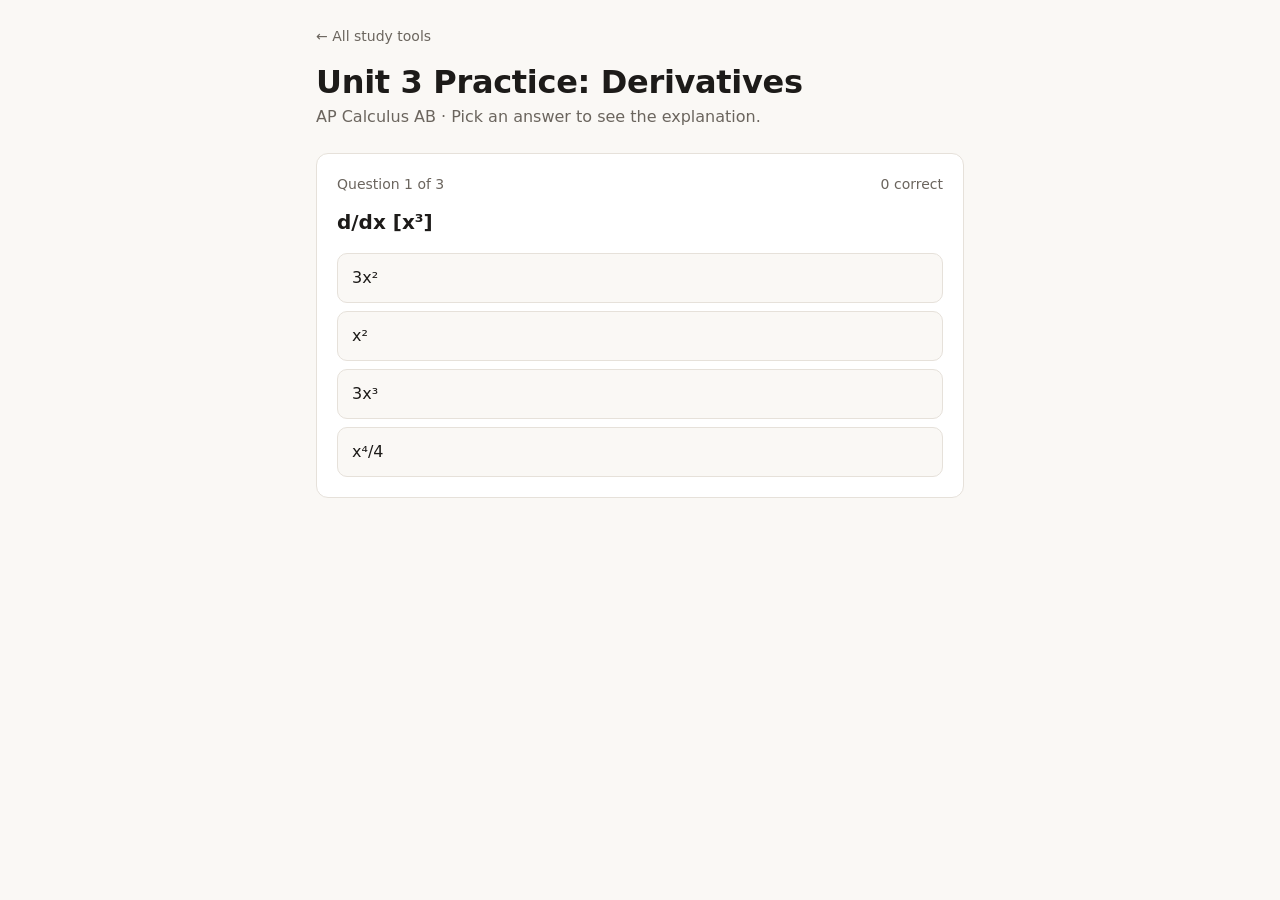
<file: templates/new-project/index.html>
<!doctype html>
<html lang="en">
<head>
  <meta charset="utf-8">
  <meta name="viewport" content="width=device-width, initial-scale=1">
  <title>Unit 3 Practice: Derivatives</title>
  <!--
    BH·AI starter template. Copy this folder to projects/<your-slug>/ and edit.
    Rules (see AGENTS.md):
      • One self-contained file. No API keys, no claude.ai-only runtime calls.
      • Save progress with localStorage, wrapped in try/catch.
      • Keep the "All study tools" link so students can get back.
  -->
  <style>
    :root { --bg:#faf8f5; --surface:#fff; --ink:#1d1b19; --muted:#6b655e; --line:#e6e1da; --accent:#7a1f2b; --good:#2a7a4b; --bad:#a8322d; color-scheme: light; }
    @media (prefers-color-scheme: dark) { :root { --bg:#151312; --surface:#1e1c1a; --ink:#efebe6; --muted:#a49d94; --line:#34302c; --accent:#d4707c; --good:#8fd0a6; --bad:#f0a19c; color-scheme: dark; } }
    * { box-sizing: border-box; }
    body { margin:0; background:var(--bg); color:var(--ink); font:16px/1.5 system-ui,-apple-system,"Segoe UI",Roboto,sans-serif; }
    .wrap { max-width:680px; margin:0 auto; padding:24px 16px 64px; }
    .back { color:var(--muted); text-decoration:none; font-size:14px; }
    .back:hover { color:var(--accent); }
    h1 { font-size:32px; line-height:1.15; margin:16px 0 4px; letter-spacing:-.01em; }
    .sub { color:var(--muted); margin:0 0 24px; }
    .card { background:var(--surface); border:1px solid var(--line); border-radius:12px; padding:20px; }
    .meta { display:flex; justify-content:space-between; color:var(--muted); font-size:14px; margin-bottom:12px; }
    .prompt { font-size:20px; font-weight:600; margin:0 0 16px; }
    .choices { display:grid; gap:8px; }
    .choice { font:inherit; text-align:left; padding:12px 14px; border-radius:10px; border:1px solid var(--line); background:var(--bg); color:inherit; cursor:pointer; }
    .choice:hover:not(:disabled) { border-color:var(--muted); }
    .choice.right { border-color:var(--good); color:var(--good); font-weight:600; }
    .choice.wrong { border-color:var(--bad); color:var(--bad); }
    .why { margin:16px 0 0; padding:12px 14px; border-left:3px solid var(--accent); background:var(--bg); border-radius:0 8px 8px 0; }
    .actions { display:flex; gap:8px; justify-content:flex-end; margin-top:16px; }
    .btn { font:inherit; font-weight:600; padding:10px 16px; border-radius:10px; border:0; background:var(--accent); color:#fff; cursor:pointer; }
    .btn.ghost { background:transparent; color:var(--muted); border:1px solid var(--line); }
    :focus-visible { outline:2px solid #2f5bd3; outline-offset:2px; }
  </style>
</head>
<body>
  <main class="wrap">
    <a class="back" href="../../">← All study tools</a>
    <h1>Unit 3 Practice: Derivatives</h1>
    <p class="sub">AP Calculus AB · Pick an answer to see the explanation.</p>

    <div class="card" id="app" aria-live="polite"></div>
  </main>

  <script>
    // ---- Edit your questions here -------------------------------------------
    const QUESTIONS = [
      {
        prompt: "d/dx [x³]",
        choices: ["3x²", "x²", "3x³", "x⁴/4"],
        answer: 0,
        why: "Power rule: bring the exponent down and subtract one, so 3·x²."
      },
      {
        prompt: "d/dx [sin(2x)]",
        choices: ["cos(2x)", "2cos(2x)", "−2cos(2x)", "2sin(x)"],
        answer: 1,
        why: "Chain rule: the derivative of sin(u) is cos(u)·u′, and u′ = 2."
      },
      {
        prompt: "d/dx [eˣ · x]",
        choices: ["eˣ", "x·eˣ", "eˣ(x + 1)", "eˣ + 1"],
        answer: 2,
        why: "Product rule: eˣ·x + eˣ·1 = eˣ(x + 1)."
      }
    ];
    // --------------------------------------------------------------------------

    // Progress is saved in this browser only. Wrapped in try/catch because
    // storage can be blocked (private windows, school-managed browsers).
    const KEY = "bhai:" + location.pathname;
    const load = () => { try { return JSON.parse(localStorage.getItem(KEY)) || {}; } catch { return {}; } };
    const save = (s) => { try { localStorage.setItem(KEY, JSON.stringify(s)); } catch {} };

    let s = Object.assign({ i: 0, correct: 0, done: false }, load());
    const app = document.getElementById("app");
    const esc = (t) => String(t).replace(/[&<>"]/g, (c) => ({ "&":"&amp;","<":"&lt;",">":"&gt;",'"':"&quot;" }[c]));

    function render() {
      if (s.done || s.i >= QUESTIONS.length) {
        app.innerHTML = `
          <p class="prompt">You got ${s.correct} of ${QUESTIONS.length}.</p>
          <div class="actions"><button class="btn" id="again">Start over</button></div>`;
        document.getElementById("again").onclick = () => { s = { i: 0, correct: 0, done: false }; save(s); render(); };
        return;
      }
      const q = QUESTIONS[s.i];
      app.innerHTML = `
        <div class="meta"><span>Question ${s.i + 1} of ${QUESTIONS.length}</span><span>${s.correct} correct</span></div>
        <p class="prompt">${esc(q.prompt)}</p>
        <div class="choices">${q.choices.map((c, k) => `<button class="choice" data-k="${k}">${esc(c)}</button>`).join("")}</div>
        <div id="after"></div>`;
      app.querySelectorAll(".choice").forEach((b) => b.onclick = () => pick(+b.dataset.k));
    }

    function pick(k) {
      const q = QUESTIONS[s.i];
      app.querySelectorAll(".choice").forEach((b, j) => {
        b.disabled = true;
        if (j === q.answer) b.classList.add("right");
        else if (j === k) b.classList.add("wrong");
      });
      if (k === q.answer) s.correct++;
      s.i++;
      if (s.i >= QUESTIONS.length) s.done = true;
      save(s);
      document.getElementById("after").innerHTML = `
        <p class="why">${esc(q.why)}</p>
        <div class="actions"><button class="btn" id="next">${s.done ? "See score" : "Next"}</button></div>`;
      const next = document.getElementById("next");
      next.onclick = render;
      next.focus();
    }

    render();
  </script>
</body>
</html>
</file>
